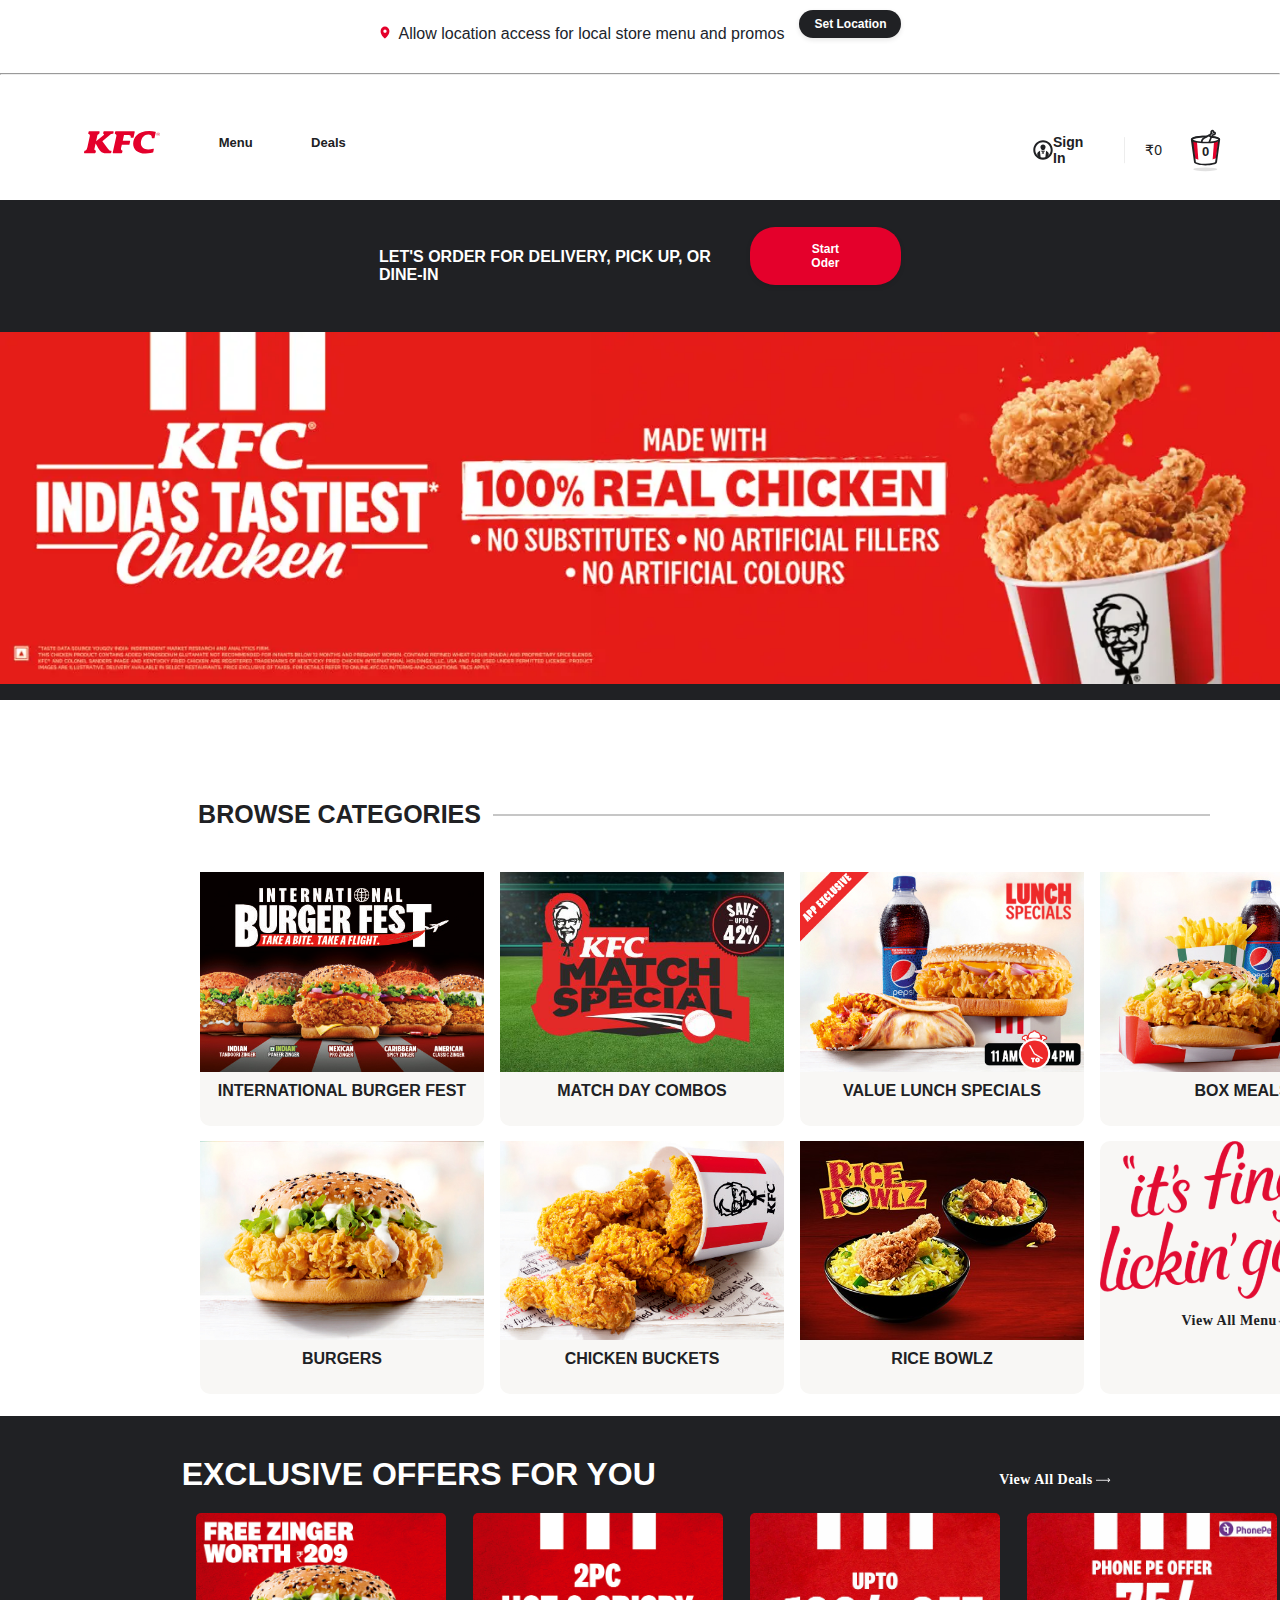
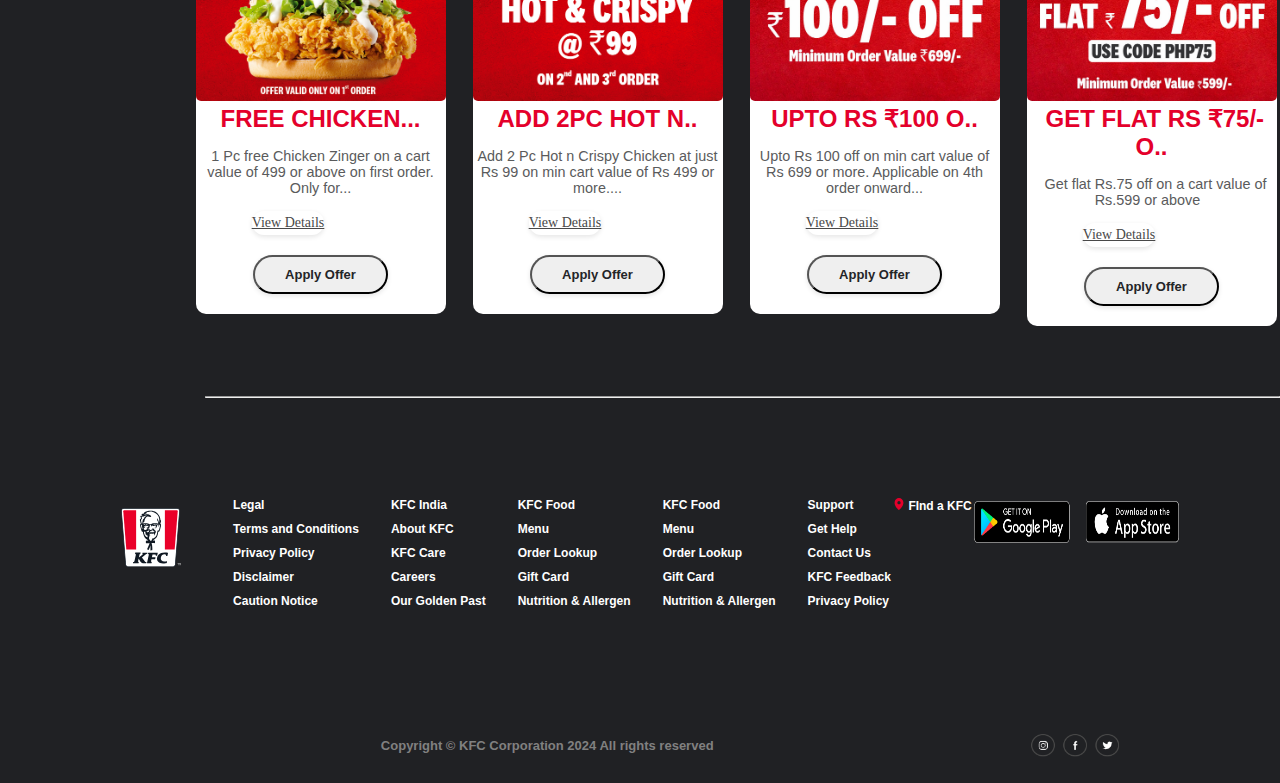
<file: index.html>
<!DOCTYPE html>
<html lang="en">
<head>
    <meta charset="UTF-8">
    <meta name="viewport" content="width=device-width, initial-scale=1.0">
    <link rel="icon" href="images/OIP.jpeg" type="image/icon type">
    <title>KFC |Oder KFC chicken online and find resturent</title>
    <script src="https://code.jquery.com/jquery-1.10.2.js"></script>
    <link rel="stylesheet" href="index.css">
    <link rel="stylesheet" href="body.css">

</head>
<body>
  <div id="navtab" ></div>
  <div id="imageboxmid"></div>
  <div id="bodycontent"></div>
  <div id ="foot"></div>


 
</body>
</html>

<script>
    $(function(){
        $("#navtab").load("nav.html")
    })
</script>
<script>
    $(function(){
        $("#imageboxmid").load("img.html")
    })
</script>
<script>
    $(function(){
        $("#bodycontent").load("bodymid.html")
    })
</script>
<script>
    $(function(){
        $("#foot").load("footer.html")
    })
</script>
</file>
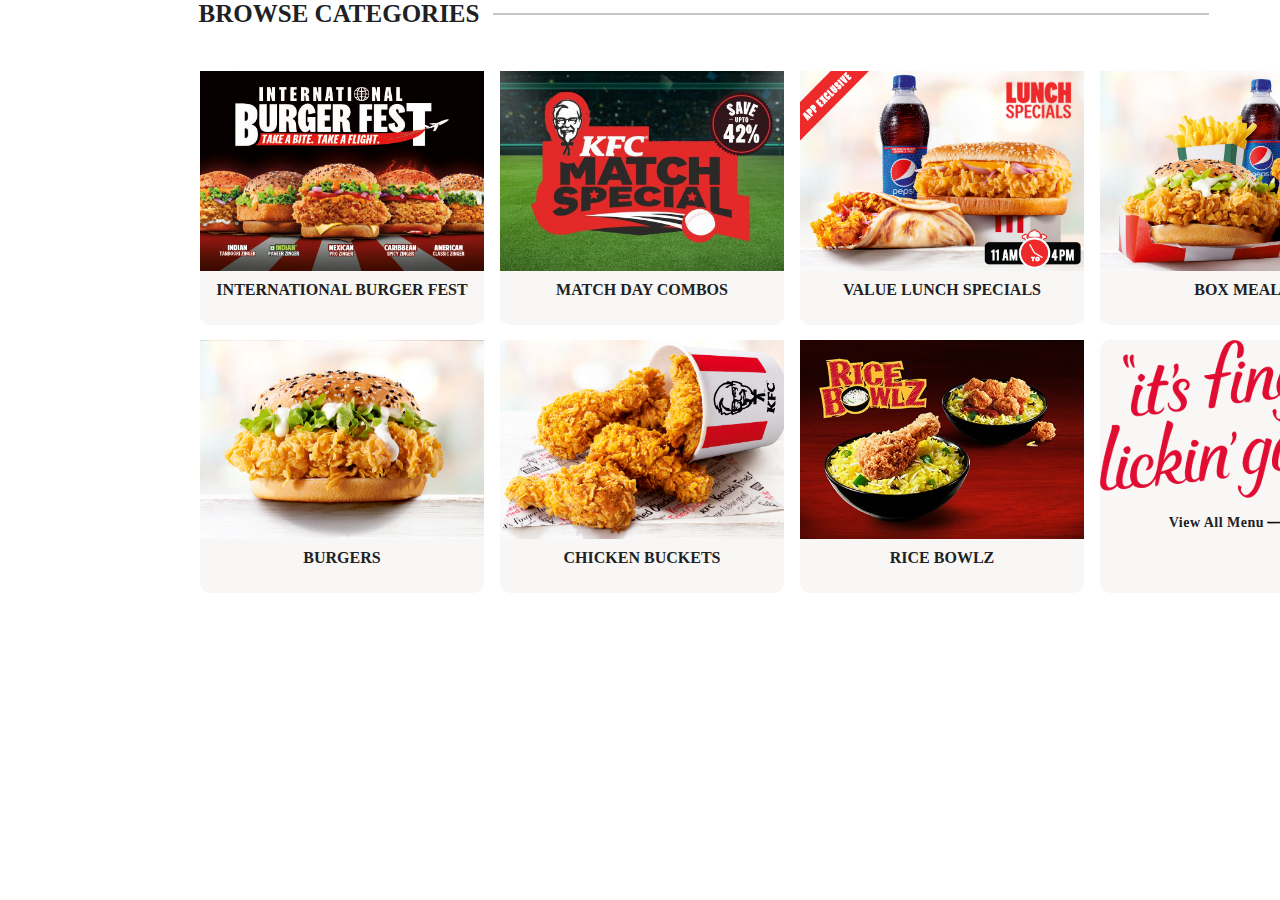
<file: bodymid.html>
<!DOCTYPE html>
<html lang="en">
<head>
    <meta charset="UTF-8">
    <meta name="viewport" content="width=device-width, initial-scale=1.0">
    <title>Document</title>
    <link rel="stylesheet" href="body.css">
</head>
<body>
    <div class="middlebox">
        <div class="middboxrow">
         <span class="middtext">BROWSE CATEGORIES</span>
         <hr class="midhr">
        </div>
        <div class="grid-container">
         <div class="grid-item">
             <img src="images/g1.jpg" alt="1st">
             <span class="gridtext">INTERNATIONAL BURGER FEST</span>
         </div>
         <div class="grid-item">
             <img src="images/g2.jpg" alt="2th" >
             <span class="gridtext">MATCH DAY COMBOS</span>
         </div>
         <div class="grid-item">
             <img src="images/g3.jpg" alt="3rd" >
             <span class="gridtext">VALUE LUNCH SPECIALS</span>
         </div>  
         <div class="grid-item">
             <img src="images/g4.jpg" alt="4th">
             <span class="gridtext">BOX MEALS</span>
         </div>
         <div class="grid-item">
             <img src="images/g5.jpg" alt="5th">
             <span class="gridtext">BURGERS</span>
         </div>
         <div class="grid-item">
             <img src="images/g6.jpg" alt="6th">
             <span class="gridtext">CHICKEN BUCKETS</span>
         </div>  
         <div class="grid-item">
             <img src="images/g7.jpg" alt="7th">
             <span class="gridtext">RICE BOWLZ</span>
         </div>
         <div class="grid-item">
             <img src="images/g8.svg" alt="8th">
             <div class="all-menu-text"> View All Menu
                 <img src="images/R.png" alt="View All Menu" class="more-arrow-img"></div>
         </div>  
       </div>
       </div>
</body>
</html>
</file>
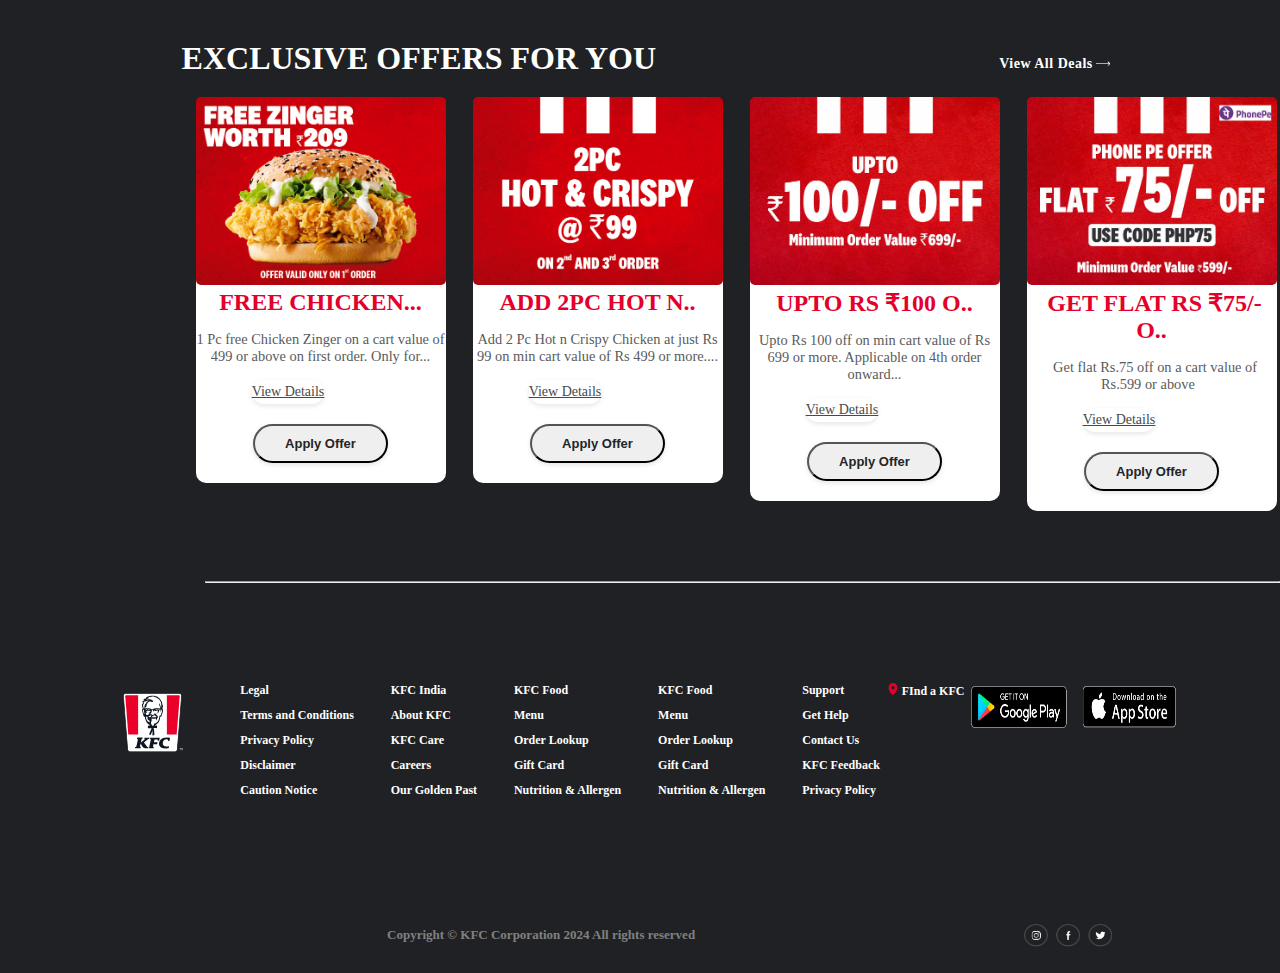
<file: footer.html>
<!DOCTYPE html>
<html lang="en">
<head>
    <meta charset="UTF-8">
    <meta name="viewport" content="width=device-width, initial-scale=1.0">
    <title>Exclusive Offers</title>
    <link rel="stylesheet" href="footer.css">
</head>
<body>
    <footer class="footer">
       <div class="firstrow">
        <h1 class="h1style">
            EXCLUSIVE OFFERS FOR YOU
        </h1>
        <div class="veiw-all-deals"> View All Deals
            <img src="images/Screenshot 2024-06-22 093425.png" alt="View All Menu" class="more-arrow-img"></div>
    </div> 
       </div> 
        <div class="offers-container">
            <div class="offer">
                <div class="offer-content">
                    <img src="images/r1.jpg" alt="zinger ">
                    <h2>FREE CHICKEN...</h2>

                    <p>1 Pc free Chicken Zinger on a cart value of 499 or above on first order. Only for...</p>
                    <button class="offer-view-details">
                        View Details</button>
                    <button>Apply Offer</button>
                </div>
            </div>
            <div class="offer">
                <div class="offer-content">
                  
                    <img src="images/r2.jpg" alt="2pc">
                      <h2>ADD 2PC HOT N..</h2>
                    <p>Add 2 Pc Hot n Crispy Chicken at just Rs 99 on min cart value of Rs 499 or more....</p>
                    <button class="offer-view-details">
                        View Details</button>
                    <button>Apply Offer</button>
                </div>
            </div>
            <div class="offer">
                <div class="offer-content">
                   
                    <img src="images/r3.jpg" alt="offer">
                     <h2>UPTO RS ₹100 O..</h2>
                    <p>Upto Rs 100 off on min cart value of Rs 699 or more. Applicable on 4th order onward...</p>
                    <button class="offer-view-details">
                        View Details</button>
                    <button>Apply Offer</button>
                </div>
            </div>
            <div class="offer">
                <div class="offer-content">
                    
                    <img src="images/r4.jpg" alt="75off">
                  <h2>&nbsp;GET FLAT RS ₹75/- O..</h2> 
                   <p> &nbsp; Get flat Rs.75 off on a cart value of Rs.599 or above &nbsp;</p>
                    <button class="offer-view-details">
                        View Details</button>
                    <button>Apply Offer</button>
                </div>
            </div>
           
        </div> 
        <hr class="hrbottom">

        <div class="footer-content">
            <div class="footer-section">
                <img src="images/KFC_Logo.svg" alt="KFC Logo">
            </div>
            <div class="footrows">
                <div class="footcoloms">
                     <span >
                    Legal
                </span>
                <span>Terms and Conditions</span>
                <span>
                    Privacy Policy 
                </span><span>
                    Disclaimer
                </span><span>
                    Caution Notice
                </span>
                </div>
            </div>
                <div class="footrows">
                    <div class="footcoloms">
                         <span>
                        KFC India
                    </span>
                    <span>About KFC</span>
                    <span>
                        KFC Care 
                    </span><span>
                        Careers
                    </span><span>
                        Our Golden Past
                    </span>
                    </div>
                </div>
                    <div class="footrows">
                        <div class="footcoloms">
                             <span>
                                KFC Food
                        </span>
                        <span>Menu</span>
                        <span>
                            Order Lookup 
                        </span><span>
                            Gift Card
                        </span><span>
                            Nutrition & Allergen
                        </span>
                        </div>
                    </div>
                        <div class="footrows">
                            <div class="footcoloms">
                                 <span>
                                    KFC Food
                            </span>
                            <span>Menu</span>
                            <span>
                                Order Lookup 
                            </span><span>
                                Gift Card
                            </span><span>
                                Nutrition & Allergen
                            </span>
                            </div>
                        </div>
                            <div class="footrows">
                        <div class="footcoloms">
                             <span>
                                Support
                        </span>
                        <span>Get Help</span>
                        <span>
                            Contact Us 
                        </span><span>
                            KFC Feedback
                        </span><span>
                            Privacy Policy
                        </span>
                        </div>
                    </div>
                    <div style="align-items: center;font-size: 12px;font-weight: bold;">
                        <img src="images/location.svg" alt="location" width="12px" height="12px">
                        <span>FInd a KFC</span></div>
                        <img src="images/20-202991_get-it-on-google-play-logo-png-vector.webp" alt="google-play-and-apple-app"width="19%" height="45px">
            </div>
        
        <div class="footer-bottom">
            <p>Copyright &copy; KFC Corporation 2024 All rights reserved</p>
            <img src="images/Screenshot 2024-06-22 092049.png" alt="instaFbTwitter" width="110px" height="35px">


        </div>
    </footer>
</body>
</html>
</file>
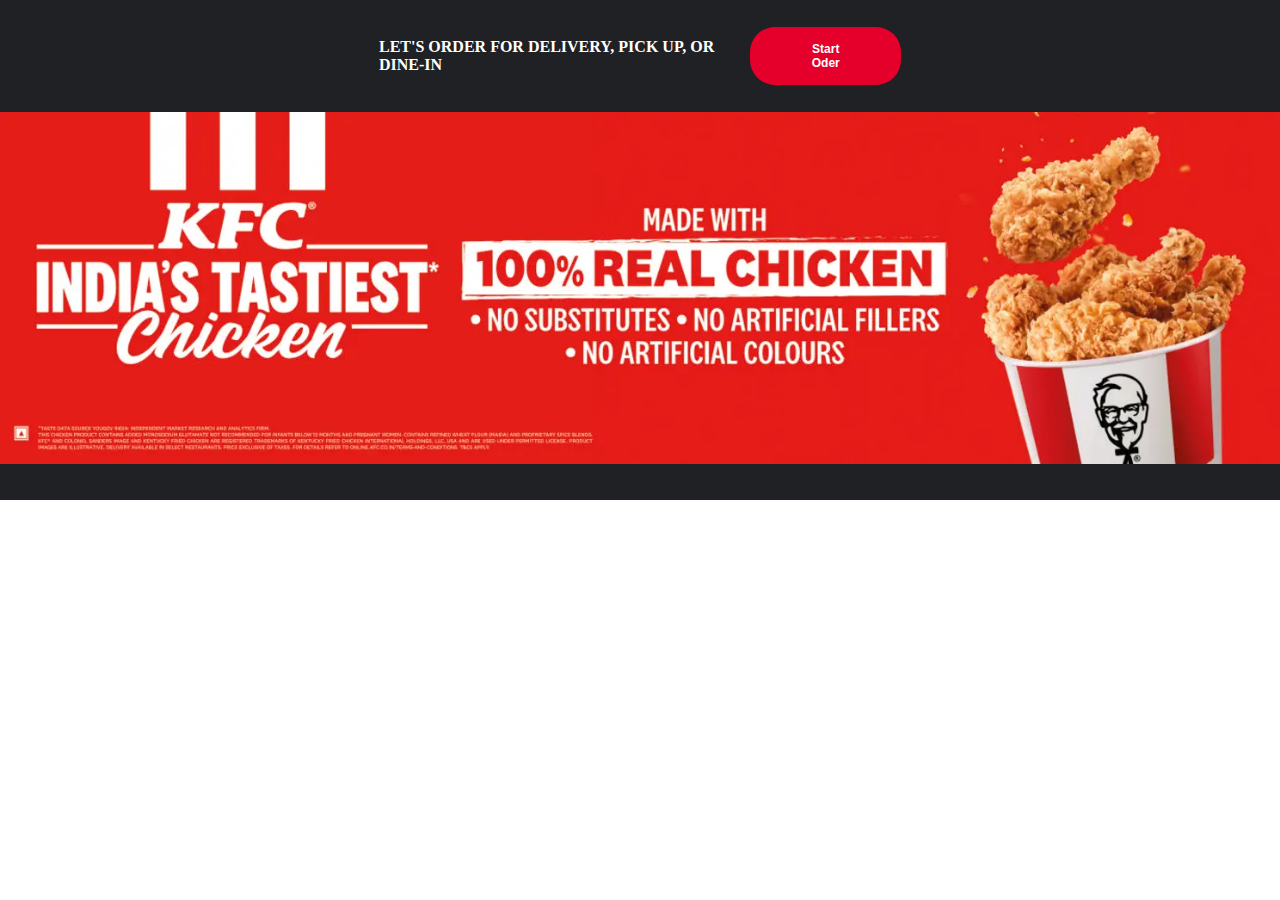
<file: img.html>
<!DOCTYPE html>
<html lang="en">
<head>
    <meta charset="UTF-8">
    <meta name="viewport" content="width=device-width, initial-scale=1.0">
    <title>Document</title>
    <link rel="stylesheet" href="body.css">
</head>
<body>
    <div class="image">
        <div class="rowbutton">
           <span class="rowtext">LET'S ORDER FOR DELIVERY, PICK UP, OR DINE-IN</span>
           <button class="set-oder">
               Start Oder
           </button>
        </div>
   <div class="imglarge">
       
       <img src="images/large.webp" alt="picture" width=100%;  >
   
   </div>
     </div>
</body>
</html>
</file>
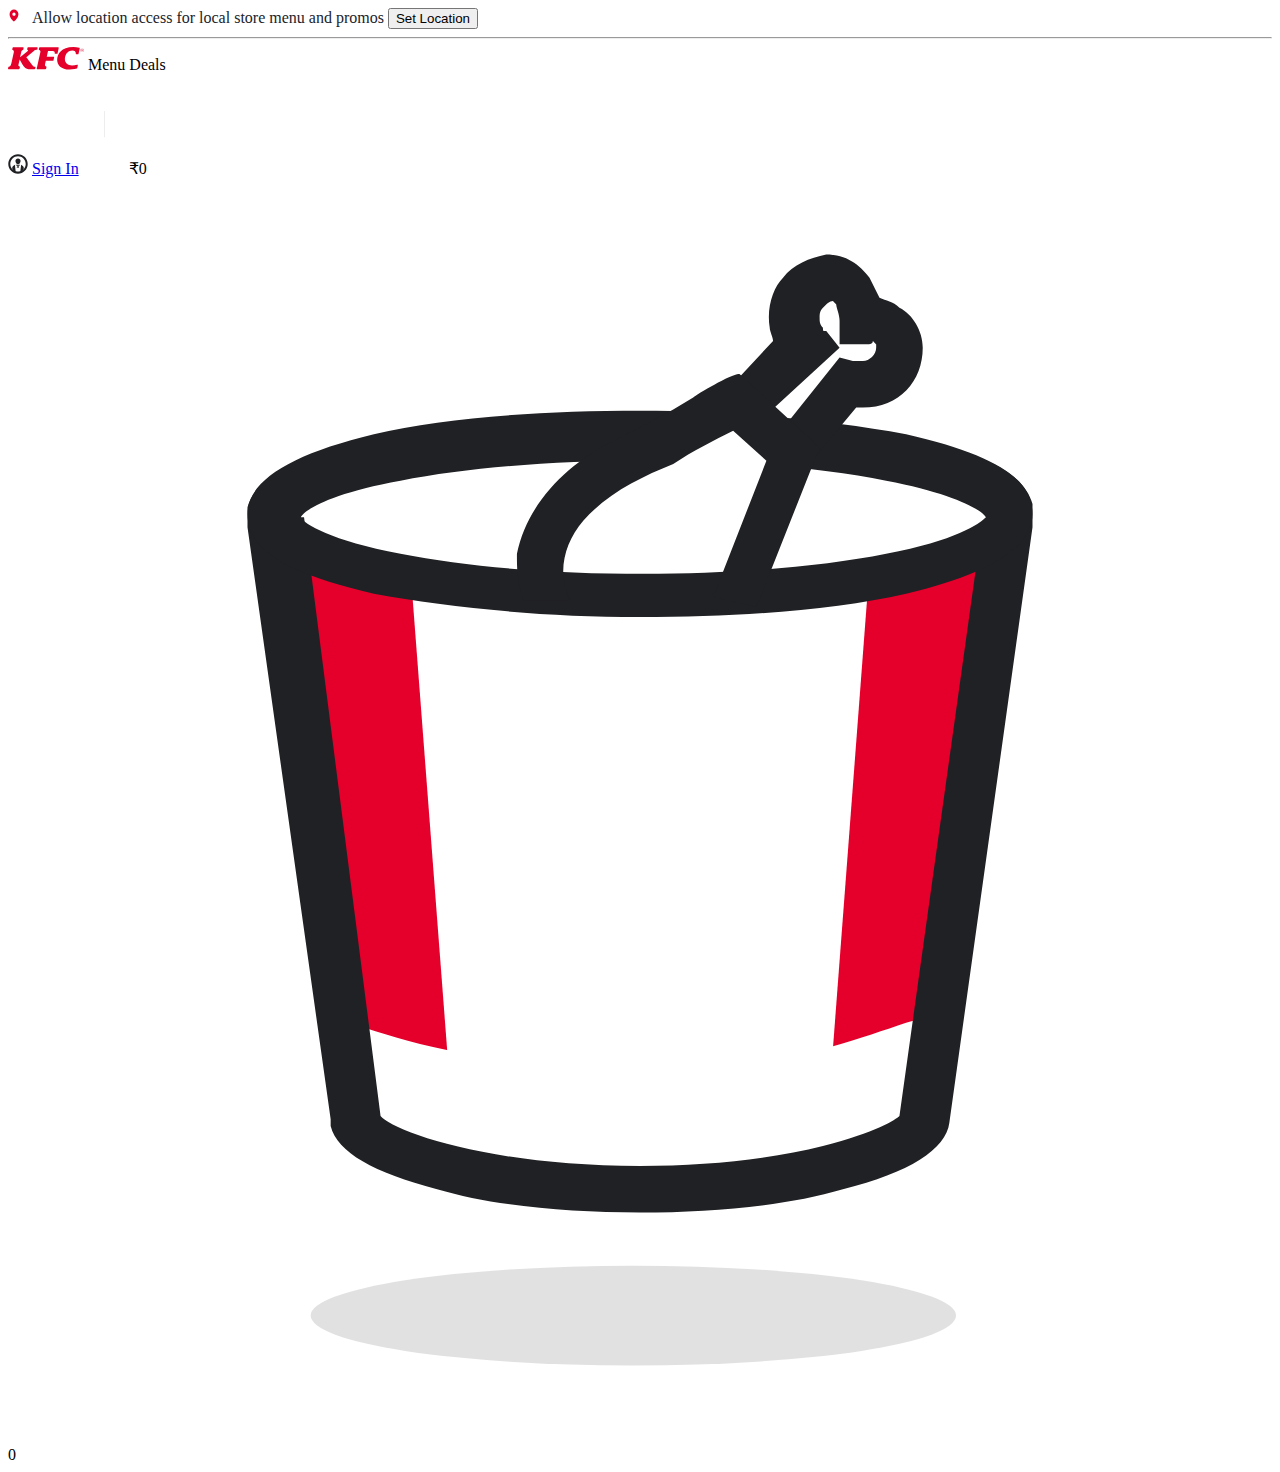
<file: nav.html>
<!DOCTYPE html>
<html lang="en">
<head>
    <meta charset="UTF-8">
    <meta name="viewport" content="width=device-width, initial-scale=1.0">
    <title>nav</title>
</head>
<body>
    <nav >
        <div id="nav">
            <div class="location-access">
                <span>
                    <img src="images/location.svg" alt="location icon" width="12px" height="15px" >
                </span>
                <span style="margin-left: 8px;color: #20242b;">Allow location access for local store menu and promos</span>
                <button class="set-location">Set Location</button>
            </div>  
            <hr class="hr1">
        
       <div class="seconddiv"> 
      <div class="logo">
            <img src="images/kfc.svg" alt="KFC Logo">
             <span class="logo-span">Menu</span>
        <span class="logo-span">Deals</span>
        </div>
       

        <div class="nav-icons">
            <img src="images/Account_Icon.svg" alt="avatar">
            <a href="#" class="sign-in">Sign In</a>
            <img src="images/hr.png" alt="line" height="100px"width="42px">
            <span class="price">₹0</span>
            <div class="cart">
                <img src="images/bucket_cart_icon.svg" alt="Cart">
                <span class="cart-count">0</span>
            </div>
        </div>
       </div>
        </div>
    </nav>
</body>
</html>
</file>
<file: index.css>
#nav{
    display: flex;
    /* margin: 12px; */
    align-items: center;
    background-color: white;
    flex-direction: column;
    padding: bottom 10px;
    width: 100%;
    position: -webkit-sticky; /* For Safari */
    position: sticky;
    top: 0;
}



body {
    font-family: Arial, sans-serif;
}

.location-access {
    display: flex;
    align-items: center;
    padding-top: 10px;
    /* border: 1px solid #ddd;
    background-color: #f9f9f9; */
}

.set-location {
    margin-left: 15px;
    padding: 7px 15px;
    background-color: #202124;
    font-size: 12px;
    color: #fff;
    border: none;
    border-radius: 15px;
    cursor: pointer;
    font-weight: bold;
}

.set-location:hover {
    background-color: #e90b0b;
}
.seconddiv{
    display: flex;width: 100%;flex-direction: row;
    align-items: center;
    justify-content: space-between;
}
.hr1{
    display: flex;width: 100%;background-color: #dbdbdb;flex-direction: row;align-items: start;margin-top: 15px;
}

.logo{
    width: 25%;
    justify-content: space-around;
    display: flex;
    margin-left: 55px;
    margin-top: 10px;
    align-items: center;
    /* background-color: gold; */
}
.logo-span{
color: #202124;
font-weight: bold;
font-size: 13px;
}

.logo img {
    height: 23px;
    /* margin-left: 105px; */
}



.nav-icons {
    display: flex;
    width: 15%;align-items: center;
    justify-content: space-around;
    margin-right: 55px;
    margin-top: 25px;
    
}

.nav-icons a.sign-in {
    text-decoration: none;
    color: #202124;
    font-weight: bold;
    margin-right: 20px;
    font-size: 14px;
    
}

.nav-icons .price {
    margin-right: 20px;
    /* font-weight: bold; */
    font-size: 14px;
    color: #202124;
}

.cart {
    position: relative;
    display: flex;
    align-items: center;
}

.cart img {
    height: 47px;
}

.cart .cart-count {
    position: absolute;
    top: 15px;
    right: 14px;
    /* background-color: red; */
    color: #202124;
    font-weight: bold;
    border-radius: 50%;
    padding: 2px 6px;
    font-size: 13px;
}
</file>
<file: body.css>
*{
    margin: 0;
    padding: 0;box-sizing: border-box;
}

.image{
    display: flex;
    
    height: 500px;
    /* padding-top: 80px; */
    background-color: #202124;
    align-items: center;
    /* justify-content: space-between; */
    flex-direction: column; 
   margin-bottom: 100px;
}
.imglarge{
 padding-bottom: 0; 
 height: 400px;  
    
    width: 100%;
}
.rowbutton{
    display: flex;
    width: 45%;
    flex-direction: row;
    /* justify-content: space-between; */
    align-items: center;
    padding: 27px;
}
.rowtext{
    color: white;
    font-size: 16px;
    font-weight:bold;
    margin-right: 15px;
}
.set-oder {
    margin-left: 10px;
    padding: 15px 50px;
    background-color: #e4002b;
    font-size: 12px;
    color: #fff;
    border: none;
    border-radius: 25px;
    cursor: pointer;
    font-weight: bold;
}

.set-oder:hover {
    background-color: #d20707;
}

.grid-container {
    /* display: flex; */
    margin-top: 35px;
    display: grid;
    grid-row: 20px;
    grid-column: 0px;
    grid-template-columns: repeat(4,300px) ;
    grid-row-gap: 15px;
    margin-bottom: 30px;
  }
  
  .grid-item {
    border-radius: 10px;
    background-color: #f8f7f5;
    height: 100%;
    /* width: 60%;   */
    font-size: 30px;
    text-align: center;
    display: flex;
    flex-direction: column;
    margin: 8px;
  }

  .middlebox{
    display: flex;
    flex-direction: column;
    margin-left: 15%;
    margin-right: 5%;
  }
  .middboxrow{
    display: flex;
    flex-direction: row;
    align-items: center;
    justify-content: space-around;
    width: 100%;
  }
  .middtext{
    color:#202124;
    font-weight: bold;
    font-size: 25px;
  }
  .midhr{
    width: 70%;
    align-items: end;
    border: 1.3px solid rgb(198, 198, 198);
  }
  .gridtext{
    color: #202124;
    font-size: 16px;
    font-weight: bold;
    padding: 10px;
  }
  .all-menu-text {
    font-family: "National 2 Regular";
    font-style: normal;
    font-weight: 600;
    font-size: 14px;
    line-height: 24px;
    align-items: center;
    color: #202124;
    text-align: center;
    letter-spacing: .5px;
    flex-direction: row;
    display: flex;
    margin-top: 10px;
    justify-content: center;
}

.more-arrow-img {
    width: 4vw !important;
}
</file>
<file: footer.css>
*{
    margin: 0;
    padding: 0;box-sizing: border-box;
}



.footer {
    background-color: #202124;
    color: #fff;
    padding: 20px 0;
    text-align: center;
   
}

.offers-container {
    align-items: baseline;
    display: flex;
    justify-content: space-around;
    flex-wrap: wrap;
    gap: 20px;
    /* flex-direction: row; */
    margin-left: 15%;
}

.offer {
    background-color:white;
    border-radius: 10px;
    /* padding: 20px; */
    width: 22%;
    min-width: 250px;
     /* margin-bottom: 10px; */
}

.offer-content h2 {
    font-size: 1.5em;
    margin-bottom: 10px;
    color: #e4002b;
    font-weight: bold;

}

.offer-content img {
    width: 100%;
    height: auto;
    border-radius: 5px;
}

.offer-content p {
    font-size: 0.9em;
    margin: 15px 0;
    color: #5a5b5c;
}

button {
   /* border-color: #000; */
   box-shadow: 0 2px 5px rgba(8, 1, 1, 0.1);
   /* flex: 1 1 calc(16% - 20px); */
    color: #242528;
    padding: 10px 30px;
    border-radius: 25px;
    cursor: pointer;
    font-size: 1em;
    margin-bottom: 20px;
    font-size: 13px;
    font-weight: bold;
    /* border: 1px solid #e0e0e0; */
}

button:hover {
    background-color: #c4b3b3;
}

@media (max-width: 768px) {
    .offers-container {
        flex-direction: column;
        align-items: center;
    }

    .offer {
        width: 80%;
    }
}
.offer-view-details{
    border: none;
    background: none;
    text-decoration: underline;
    padding: initial;
    font-family: "National2-Medium";
    font-style: normal;
    font-weight: 500;
    font-size: 14px;
    line-height: 24px;
    color: #494949;
    margin-right: 65px;
}
.veiw-all-deals {
    font-family: "National 2 Regular";
    font-style: normal;
    font-weight: 600;
    font-size: 14px;
    line-height: 24px;
    align-items: center;
    color: white;
    text-align: center;
    letter-spacing: .5px;
    flex-direction: row;
    display: flex;
    margin-top: 10px;
    justify-content: center;
}
.more-arrow-img {
    width: 2vw !important;
}
.firstrow{
    display: flex;
    flex-direction: row;
    justify-content: space-around;
}
.h1style{
    font-weight: bold;padding: 20px;
}
.hrbottom{
    width: 84%;margin-left: 16%;margin-top: 70px; margin-bottom: 70px;
}

.footer-content {
    margin: 100px;
    display: flex;
    /* flex-wrap: wrap; */
    justify-content: space-around;
    align-items: flex-start;
    max-width: 100%;
    /* margin: 0 auto; */
    flex-direction: row;
}

.footer-section {
    /* flex: 1; */
    margin: 10px 20px;
    flex-direction: column;
    align-items: start;
    justify-content: space-around;
}


/* .links-section ul a:hover {
    text-decoration: underline;
} */



.footer-bottom {
    /* border-top: 1px solid #444; */
    padding-top: 10px;
    margin-top: 10px;
    display: flex;
    flex-direction: row;
    align-items: center;
    justify-content: space-around;
    margin-left: 18%;
    margin-right: 5px;
}

.footer-bottom p {
    margin: 0;
    font-size: 13px;
    color: gray;
    font-weight: bold;


}
.footrows{
    display: flex;
    flex-direction: row;
    align-items: start;
    justify-content: space-around;
}
.footcoloms{
    display: flex;
    flex-direction: column;
    align-items: start;
    margin-left: 30px;
}
.footcoloms span{
    font-size: 12px;font-weight: bold;
    margin-bottom: 10px;
}
</file>
